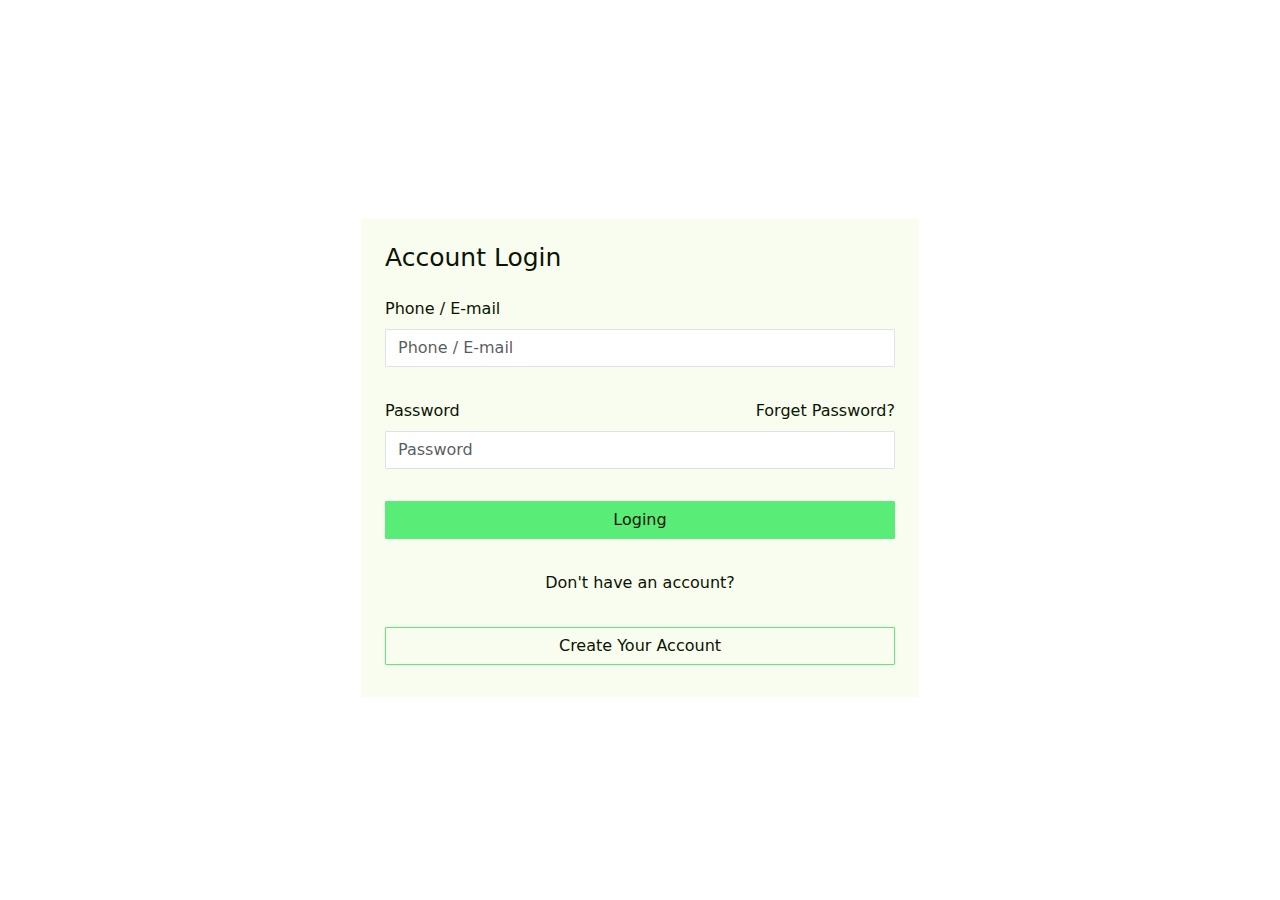
<file: index.html>
<!DOCTYPE html>
<html lang="en">

<head>
    <meta charset="UTF-8">
    <meta name="viewport" content="width=device-width, initial-scale=1.0">
    <title>login page </title>

    <!----Boostrap Link---->
    <link rel="stylesheet" href="/assets/css/bootstrap.min.css">

      <!----CSS Link---->
    <link rel="stylesheet" href="assets/style.css">
</head>

  <!----Login Page Start---->
<body>
    <form>
        <div class="container">
            <div class="login-page">
                <div class="login-card w-50 p-3 mt-3">
                    <h5 class="p-2" style="font-size: 25px; color: #0b1402;">Account Login</h5>
                    <div class="mb-3 p-2">
                        <label for="formGroupExampleInput" class="form-label" style="color: #0b1402;">Phone /
                            E-mail</label>
                        <input type="text" type="email" class="form-control" id="formGroupExampleInput"
                            placeholder="Phone / E-mail" style="border-radius: 1px;">
                    </div>
                    <div class="mb-3 p-2">
                        <div class="d-flex justify-content-between">
                            <label for="formGroupExampleInput2" class="form-label"
                                style="color: #0b1402;">Password</label>
                            <label for="formGroupExampleInput2" class="form-label" style="color: #0b1402;">Forget
                                Password?</label>
                        </div>
                        <input type="password" class="form-control" id="formGroupExampleInput2" placeholder="Password"
                            style="border-radius: 1px;">
                    </div>

                    <div class="login-button col-12 mt-2 p-2">
                        <button type="submit" class="btn btn-primary w-100"
                            style="color: #0b1402;border-radius: 1px;">Loging</button>
                    </div>

                    <div class="mt-4 text-center">
                        <p style="color: #0b1402;">Don't have an account?</p>
                    </div>

                    <div class="create-account-button mb-2 col-12 mt-4 p-2">
                        <button type="submit" class="btn w-100 "
                            style="color: #0b1402; border-radius: 1px;"><a href="Register page/register.html"
                                style="text-decoration: none; color: #0b1402;">Create Your Account</a></button>
                    </div>
                </div>
            </div>
        </div>
    </form>
     <!----Login Page End---->

      <!----Java Script Link---->
    <script src="https://cdn.jsdelivr.net/npm/@popperjs/core@2.11.8/dist/umd/popper.min.js"
        integrity="sha384-I7E8VVD/ismYTF4hNIPjVp/Zjvgyol6VFvRkX/vR+Vc4jQkC+hVqc2pM8ODewa9r"
        crossorigin="anonymous"></script>
    <script src="https://cdn.jsdelivr.net/npm/bootstrap@5.3.3/dist/js/bootstrap.min.js"
        integrity="sha384-0pUGZvbkm6XF6gxjEnlmuGrJXVbNuzT9qBBavbLwCsOGabYfZo0T0to5eqruptLy"
        crossorigin="anonymous"></script>
</body>
</html>
</file>
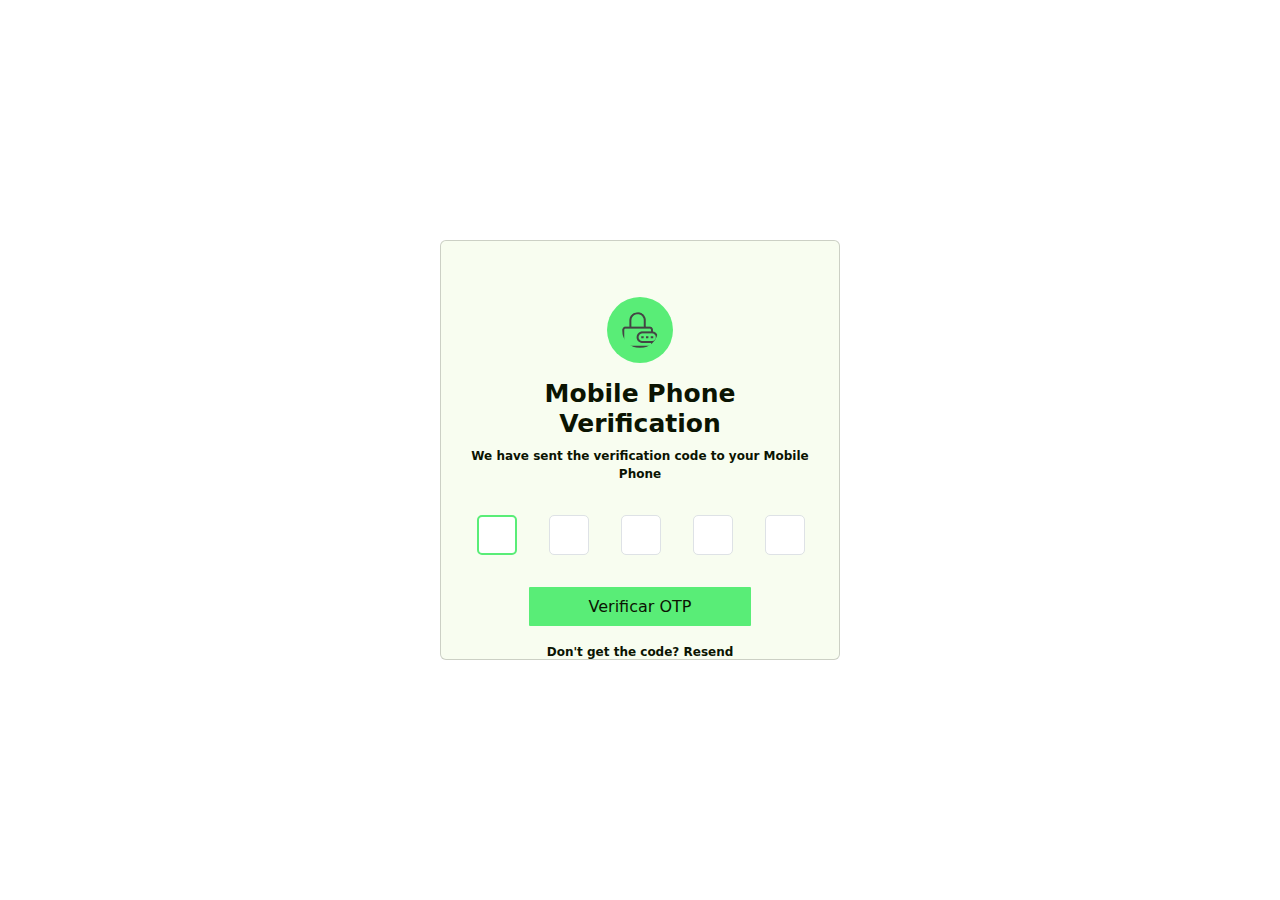
<file: OTP Page/otp.html>
<!DOCTYPE html>
<html lang="en">

<head>
    <meta charset="UTF-8">
    <meta name="viewport" content="width=device-width, initial-scale=1.0">
    <title>OTP page</title>

    <!----Boostrap----->
    <link rel="stylesheet" href="/assets/css/bootstrap.min.css">

    <!----CSS----->
    <link rel="stylesheet" href="/assets/style.css">
</head>


<!----OTP page Start----->

<body>
    <form class="otp-form">
        <div class="card p-2">
            <div class="otp-logo text-center mt-5">
                <img src="/assets/images/logo.png" alt="">
            </div>
            <div class="otp-heading text-center container mt-3">
                <h5>Mobile Phone Verification</h5>
                <p>We have sent the verification code to your Mobile Phone</p>

                <div class="otp-input d-flex flex-row  mt-3">
                    <input type="text" class="form-control m-3 " autofocus>
                    <input type="text" class="form-control m-3 ">
                    <input type="text" class="form-control m-3 ">
                    <input type="text" class="form-control m-3 ">
                    <input type="text" class="form-control m-3 ">

                </div>
                <div class="button justify-content-center align-items-center mt-4">
                    <a href="#">Verificar OTP</a>


                </div>
                <div class="mt-4">
                    <p>Don't get the code? <span style="color: #0b1402;">Resend</span></p>
                </div>
            </div>
        </div>

    </form>
    <!----OTP page End----->

    <!------------------Java Script----------------->
    <script src=" https://cdn.jsdelivr.net/npm/@popperjs/core@2.11.8/dist/umd/popper.min.js"
        integrity="sha384-I7E8VVD/ismYTF4hNIPjVp/Zjvgyol6VFvRkX/vR+Vc4jQkC+hVqc2pM8ODewa9r"
        crossorigin="anonymous"></script>
    <script src="https://cdn.jsdelivr.net/npm/bootstrap@5.3.2/dist/js/bootstrap.min.js"
        integrity="sha384-BBtl+eGJRgqQAUMxJ7pMwbEyER4l1g+O15P+16Ep7Q9Q+zqX6gSbd85u4mG4QzX+"
        crossorigin="anonymous"></script>
</body>

</html>
</file>
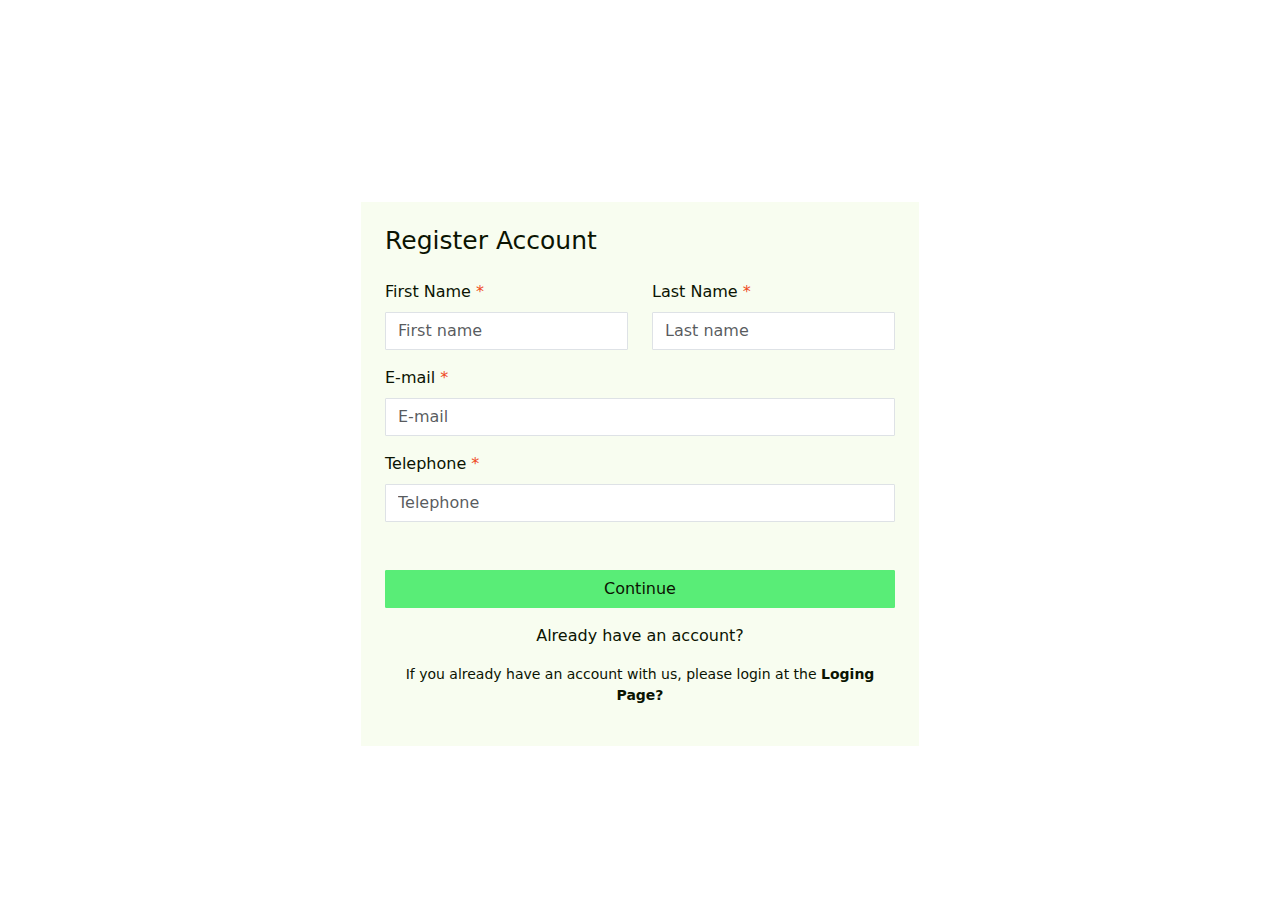
<file: Register page/register.html>
<!DOCTYPE html>
<html lang="en">

<head>
    <meta charset="UTF-8">
    <meta name="viewport" content="width=device-width, initial-scale=1.0">
    <title>Register page </title>

     <!----Boostrap Link---->
    <link rel="stylesheet" href="/assets/css/bootstrap.min.css">

      <!----CSS Link---->
    <link rel="stylesheet" href="/assets/style.css">
</head>

 <!----Register Page Start---->
<body>
    <form>
        <div class="container">
            <div class="register-page">
                <div class="register-card w-50 p-4 mt-5">
                    <h5 class="mb-4 " style="font-size: 25px; color: #0b1402;">Register Account</h5>
                    <div class="row">
                        <div class="col">
                            <label for="formGroupExampleInput" class="form-label" style="color: #0b1402;">First
                                Name <span style="color: #ef4a23;">*</span></label>
                            <input type="text" class="form-control" placeholder="First name" aria-label="First name"
                                style="border-radius: 1px;">
                        </div>
                        <div class="col">
                            <label for="formGroupExampleInput" class="form-label" style="color: #0b1402;">Last
                                Name <span style="color: #ef4a23;">*</span></label>
                            <input type="text" class="form-control" placeholder="Last name" aria-label="Last name"
                                style="border-radius: 1px;">
                        </div>
                    </div>
                    <div class="mt-3">
                        <label for="formGroupExampleInput" class="form-label" style="color: #0b1402;">E-mail <span
                                style="color: #ef4a23;">*</span></label>
                        <input type="email" class="form-control" id="formGroupExampleInput" placeholder="E-mail">
                    </div>

                    <div class="mt-3">
                        <label for="formGroupExampleInput" class="form-label" style="color: #0b1402;">Telephone <span
                                style="color: #ef4a23;">*</span></label>
                        <input type="text" class="form-control" id="formGroupExampleInput" placeholder="Telephone">
                    </div>
                    <div class="account-button col-12 mt-5">
                        <button type="submit" class="btn w-100 "
                            style="color: #0b1402; border-radius: 1px;"><a href="/OTP Page/otp.html" style="text-decoration: none; color: #0b1402;">Continue</a></button>
                    </div>

                    <div class="text-center mt-3">
                        <p style="color: #0b1402;">Already have an account?</p>
                    </div>

                    <div class="text-center mt-2">
                        <p style="color: #0b1402;font-size: 14px;">If you already have an account with us, please login at the <a
                                href="/index.html" style="text-decoration: none; color: #0b1402; font-weight: bold;">Loging Page?</a></p>
                    </div>

                </div>
            </div>

        </div>
    </form>
     <!----Register Page End---->

      <!----Java Script Link---->
    <script src="https://cdn.jsdelivr.net/npm/@popperjs/core@2.11.8/dist/umd/popper.min.js"
        integrity="sha384-I7E8VVD/ismYTF4hNIPjVp/Zjvgyol6VFvRkX/vR+Vc4jQkC+hVqc2pM8ODewa9r"
        crossorigin="anonymous"></script>
    <script src="https://cdn.jsdelivr.net/npm/bootstrap@5.3.3/dist/js/bootstrap.min.js"
        integrity="sha384-0pUGZvbkm6XF6gxjEnlmuGrJXVbNuzT9qBBavbLwCsOGabYfZo0T0to5eqruptLy"
        crossorigin="anonymous"></script>
</body>

</html>
</file>
<file: assets/style.css>
*{
    margin: 0;
    padding: 0;
    box-sizing: border-box;
}

/* Login page Start*/

.login-page{
    width: 100%;
    height: 100vh;
    display: flex;
    justify-content: center;
    align-items: center;

}

.login-card{
    border: none;
    background: #f8fdf0 ;


}

.form-control:focus{
    box-shadow: none;
    border:2px solid #59ed77;
}

.login-button .btn{
    background: #59ed77;
    border:1px solid #59ed77;

}

.create-account-button .btn{
    background: transparent;
    color: #0b1402;
    border:1px solid #59ed77;


}

.create-account-button .btn:hover{
    background: #59ed77;
    color: #FFFFFF;
   

}

/* Login page Start*/


/* Register page Start*/
.register-page{
    width: 100%;
    height: 100vh;
    display: flex;
    justify-content: center;
    align-items: center;

}

.register-card{
    border: none;
    background: #f8fdf0 ;

}


#formGroupExampleInput{
    border-radius:1px;
}

.form-control:focus{
    box-shadow: none;
    border:2px solid #59ed77;
    

}
.account-button .btn{
    background: #59ed77;
    border:1px solid #59ed77;

}

/* Register page End*/


/*OTP page Start*/
body{
    background: #FFFFFF;
}

.otp-logo img{
    background: #59ed77;
    border-radius: 50%;
    padding: 15px;
   
}
.card {
    background: #f8fdf0 ;
    width: 400px;
    height:420px ;
}

.otp-form {
    display: flex;
    justify-content: center;
    align-items: center;
    height: 100vh;
}

.otp-heading h5 {
    font-size: 25px;
    font-weight: bold;
    color: #0b1402;
}

.otp-heading p {
    font-size: 12px;
    font-weight: bold;
    color: #0b1402;
}

.otp-input input {
    width: 40px;
    height: 40px;
    border-radius: 5px;
    box-shadow: none;
    font-weight: bold;
    text-align: center;
}

.button a {
    padding: 10px 60px;
    background: #59ed77;
    text-decoration: none;
    color: #0b1402;
    border-radius: 1px;

}

.form-control:focus{
    box-shadow: none;
    border:2px solid #59ed77; 
}

/*OTP page End*/
</file>
